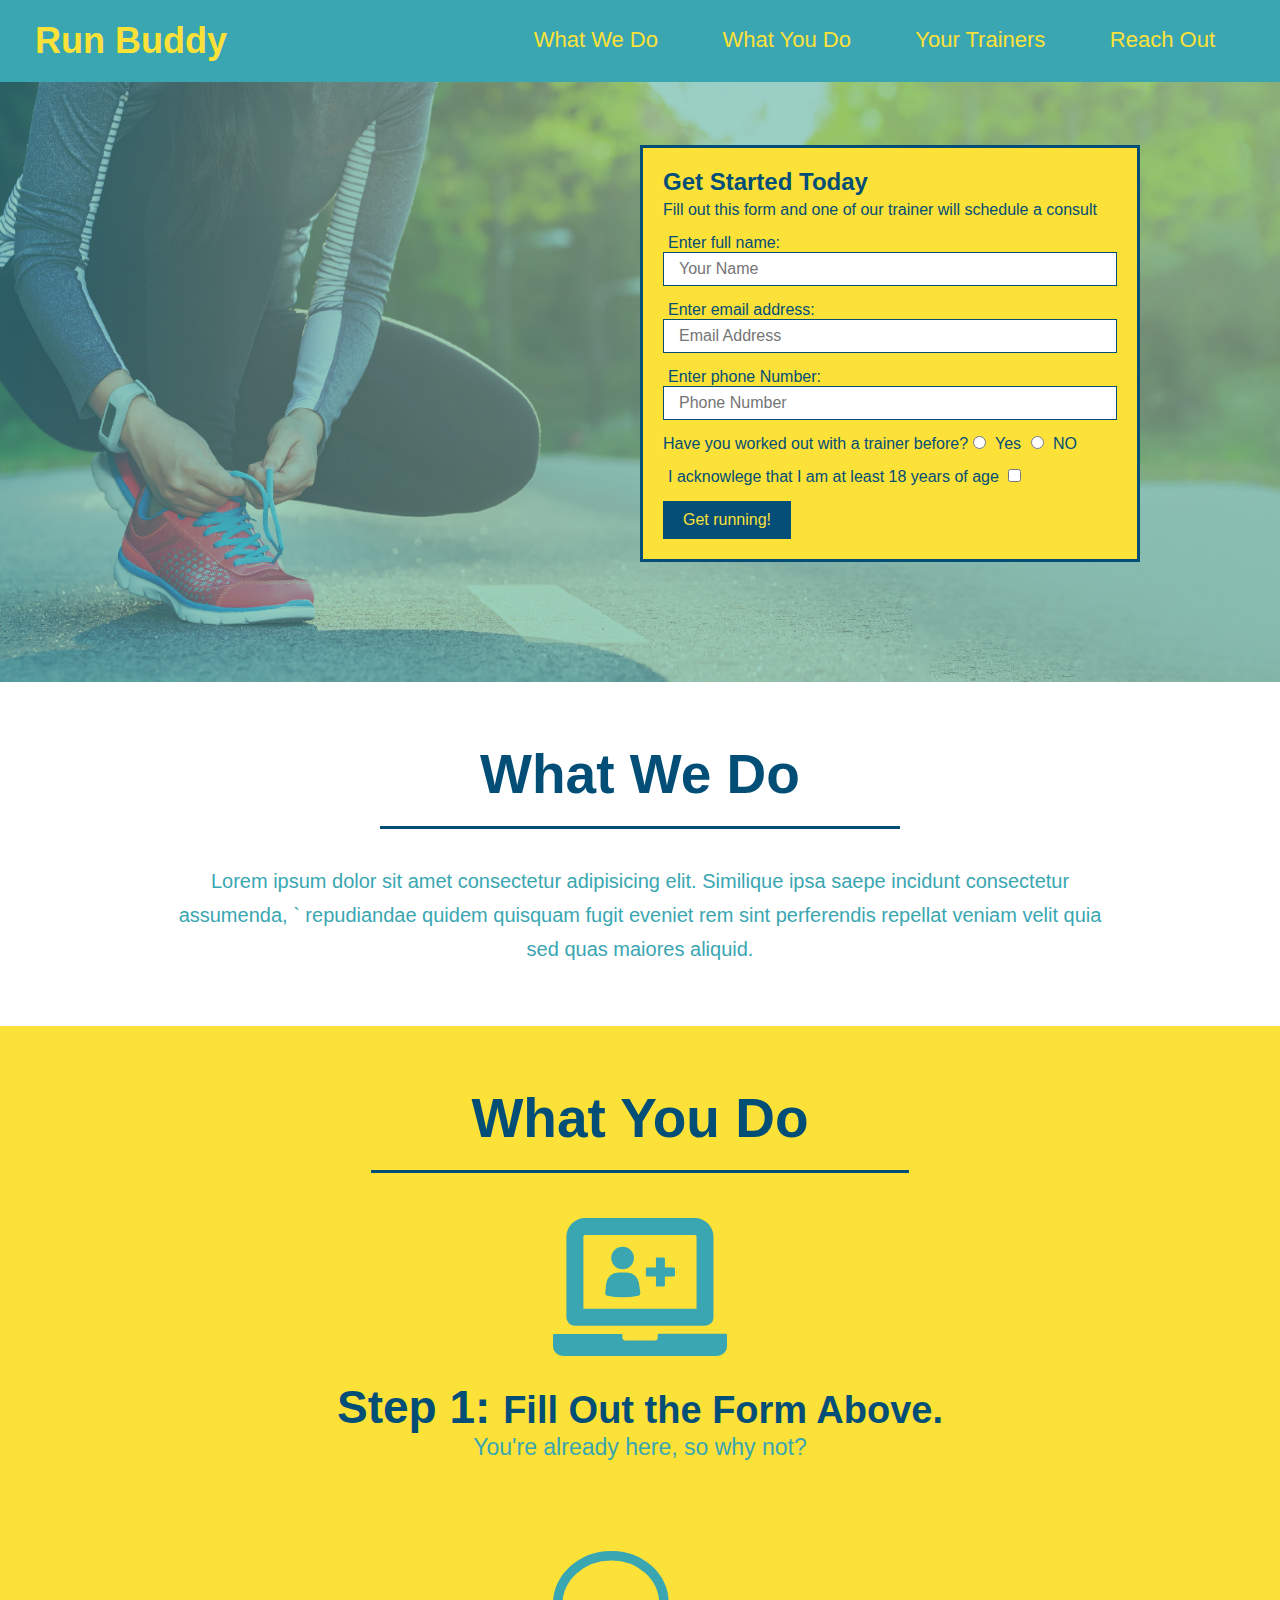
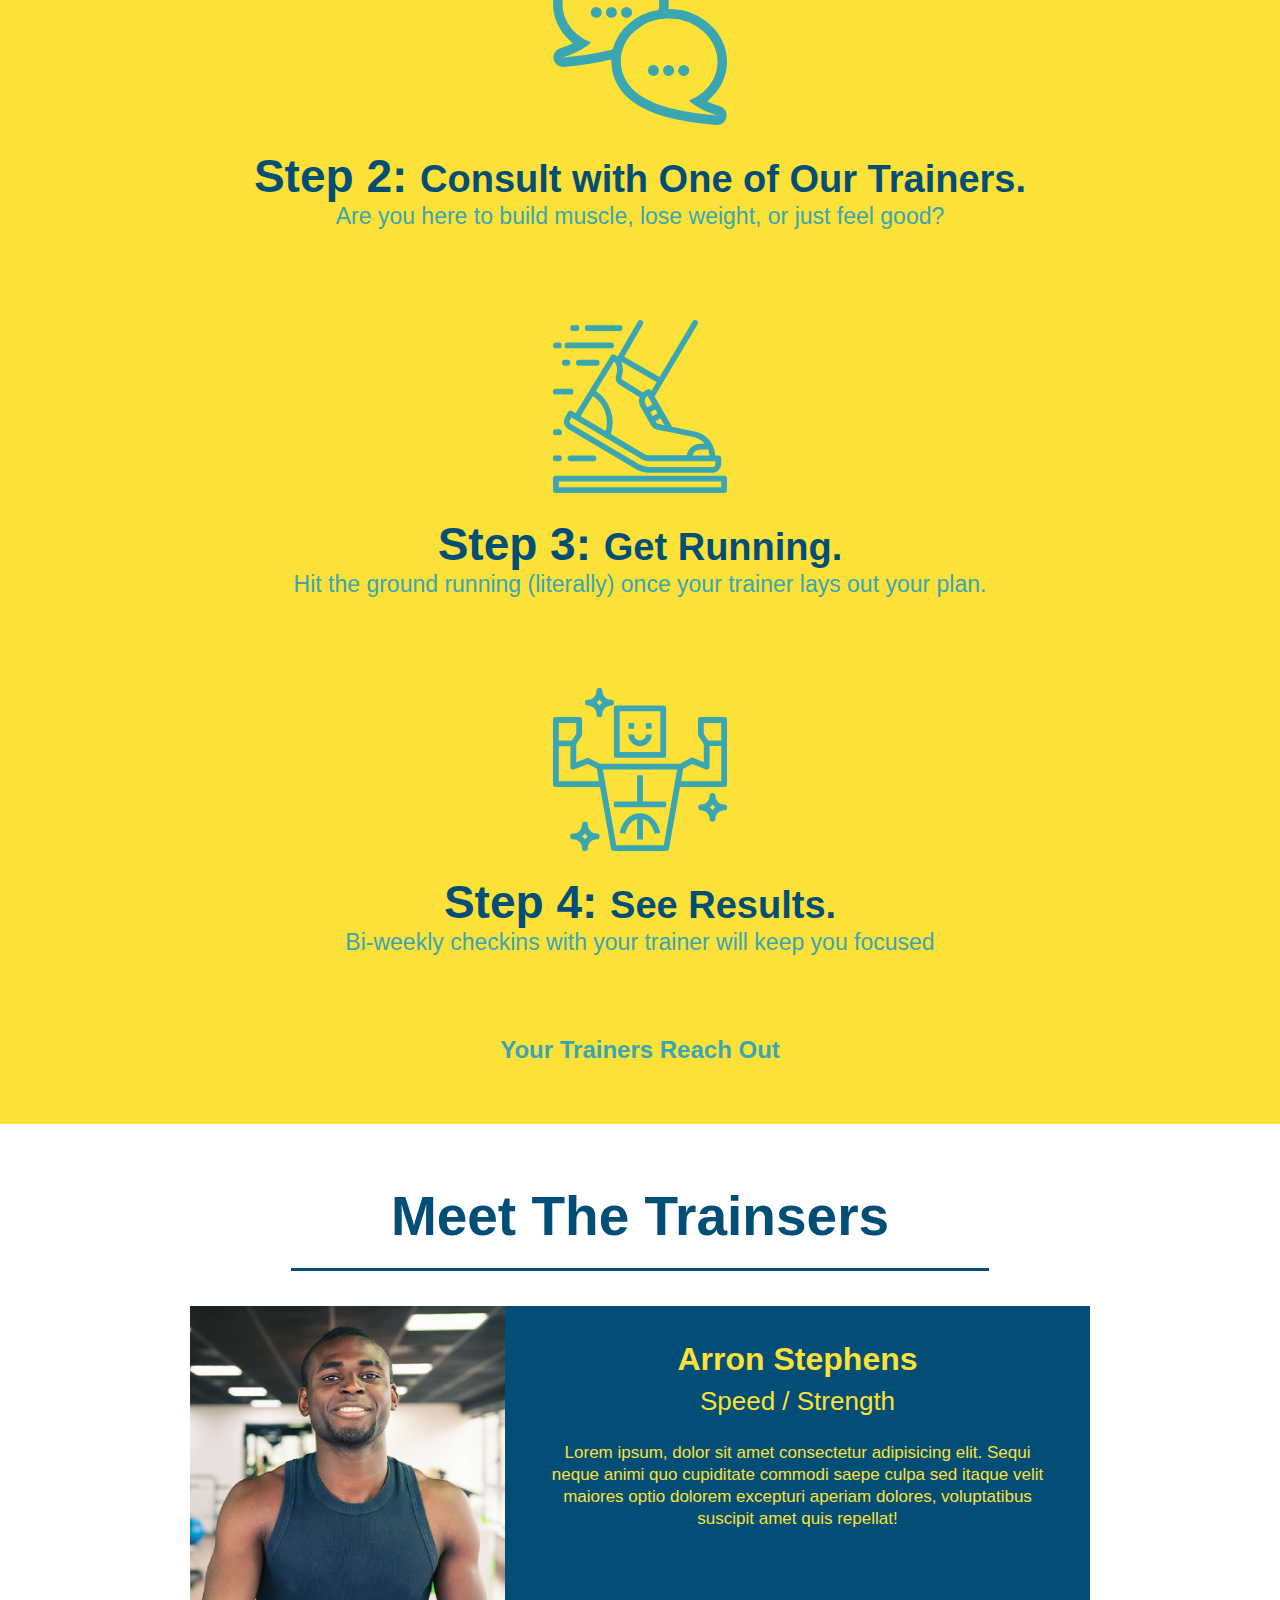
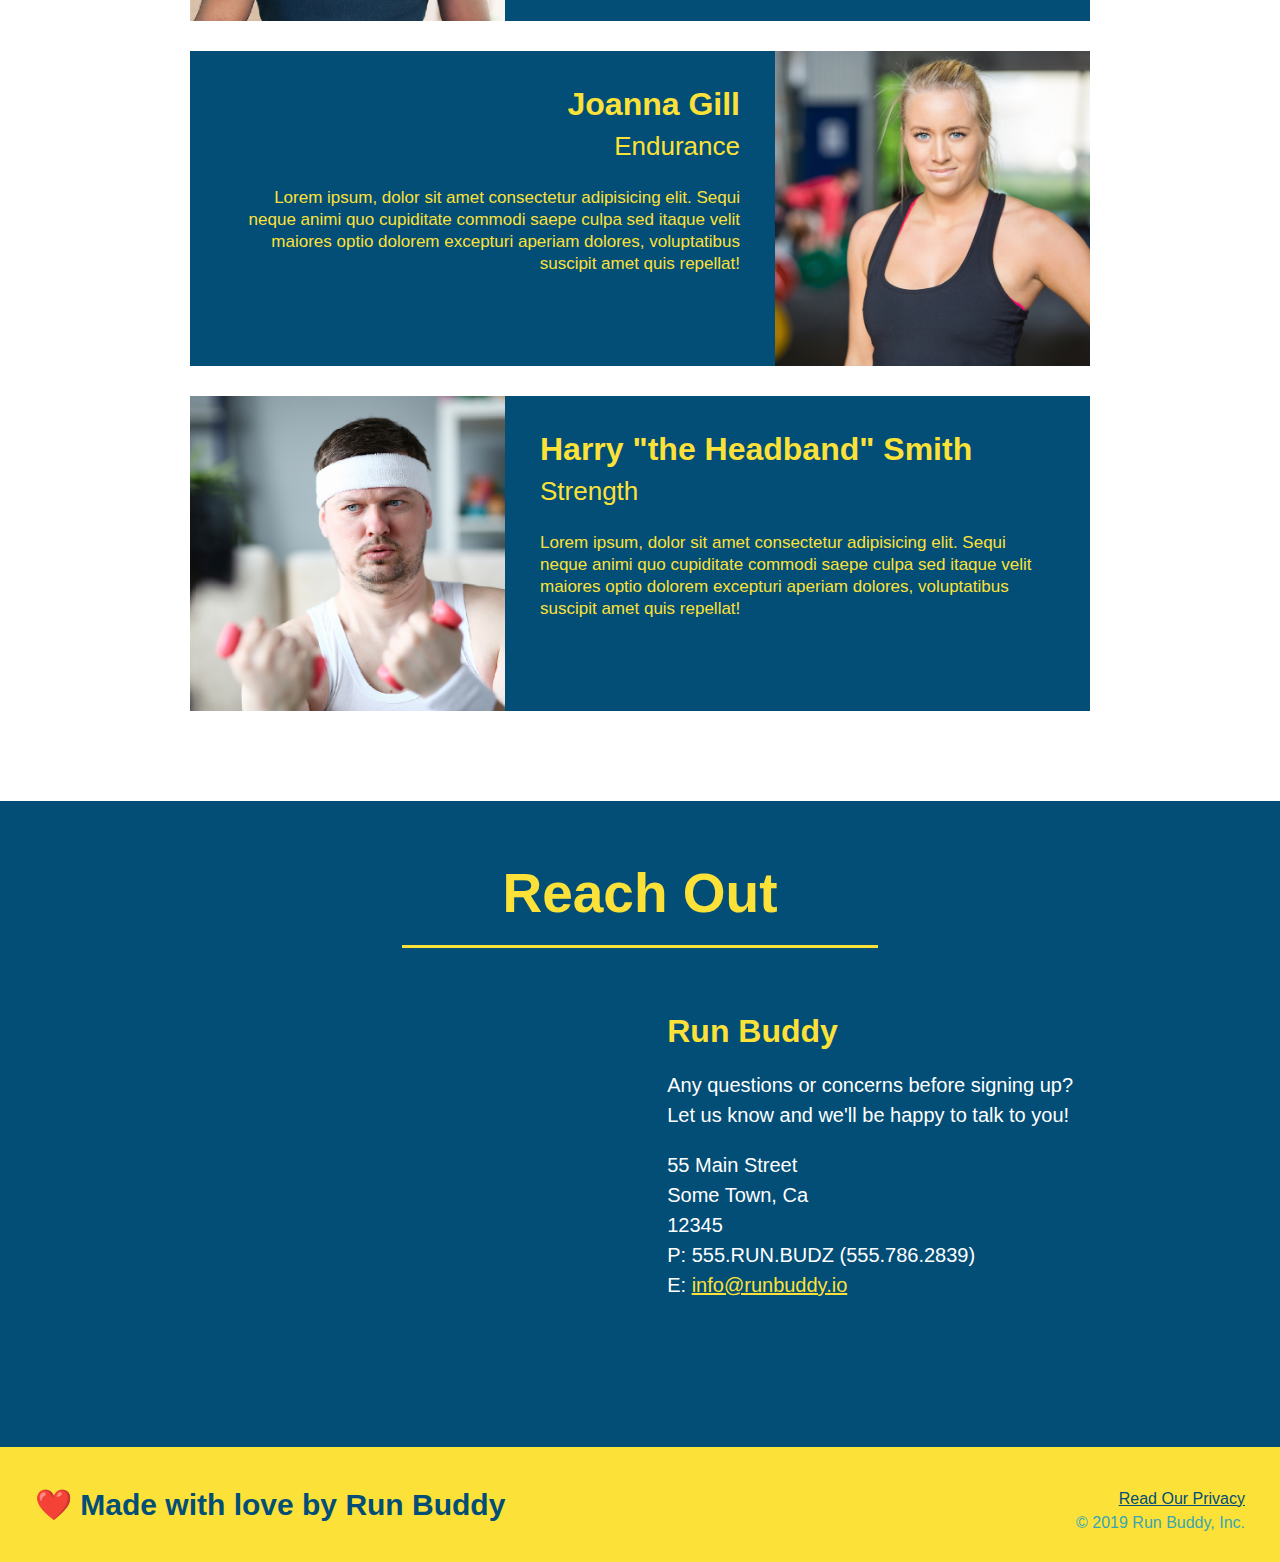
<file: index.html>
<!DOCTYPE html>
<html lang="en">
  <head>
    <meta charset="UTF-8" />
    <title>Run Buddy</title>
    <link rel="stylesheet" href="./assets/css/style.css" />
  </head>
  <body>
    <!-- navigation-->
    <header>
      <h1>
        <a href="/"> Run Buddy </a>
      </h1>
      <nav>
        <!-- Unloaded list element -->
        <ul>
          <!-- list item element -->
          <li>
            <!-- anchor element -->
            <a href="#what-we-do">What We Do</a>
          </li>
          <li>
            <a href="#what-you-do">What You Do</a>
          </li>
          <li>
            <a href="#your-trainers">Your Trainers</a>
          </li>
          <li>
            <a href="reach-out">Reach Out</a>
          </li>
        </ul>
      </nav>
    </header>
    <!-- hereo/ jumbotron -->
    <section class="hero">
      <div class="hero-form">
        <h3>Get Started Today</h3>
        <p>Fill out this form and one of our trainer will schedule a consult</p>

        <!-- add form element = CTA "call to action" part  -->
        <form>
          <label for="name">Enter full name:</label>
          <input
            type="text"
            placeholder="Your Name"
            name="name"
            id="name"
            class="form-input"
          />
          <label for="email">Enter email address:</label>
          <input
            type="email"
            placeholder="Email Address"
            name="email"
            id="email"
            class="form-input"
          />
          <label for="phone">Enter phone Number:</label>
          <input
            type="tel"
            placeholder="Phone Number"
            name="phone"
            id="phone"
            class="form-input"
          />
          <p>
            Have you worked out with a trainer before?
            <input type="radio" name="trainer-confirm" id="trainer-yes" />
            <label for="trainer-yes">Yes</label>
            <input type="radio" name="trainer-confirm" id="trainer-no" />
            <label for="trainer-no">NO</label>
          </p>
          <p>
            <label for="checkbox">
              I acknowlege that I am at least 18 years of age
            </label>
            <input type="checkbox" name="age-confirm" id="checkbox" />
          </p>
          <button type="submit">Get running!</button>
        </form>
      </div>
    </section>
    <!-- end hero section-->
    <!-- "what we do" section -->
    <section id="what-we-do" class="intro">
      <h2 class="section-title primary-border">What We Do</h2>
      <p>
        Lorem ipsum dolor sit amet consectetur adipisicing elit. Similique ipsa
        saepe incidunt consectetur assumenda, ` repudiandae quidem quisquam
        fugit eveniet rem sint perferendis repellat veniam velit quia sed quas
        maiores aliquid.
      </p>
    </section>
    <!-- "what you do" section -->
    <section id="what-you-do" class="steps">
      <h2 class="section-title secondary-border">What You Do</h2>
      <div>
        <img src="./assets/images/step-1.svg" alt="" />
        <h3>Step 1: <span>Fill Out the Form Above.</span></h3>
        <p>You're already here, so why not?</p>
      </div>
      <div>
        <img src="./assets/images/step-2.svg" alt="" />
        <h3>Step 2: <span>Consult with One of Our Trainers.</span></h3>
        <p>Are you here to build muscle, lose weight, or just feel good?</p>
      </div>
      <div>
        <img src="./assets/images/step-3.svg" alt="" />
        <h3>Step 3: <span>Get Running.</span></h3>
        <p>
          Hit the ground running (literally) once your trainer lays out your
          plan.
        </p>
      </div>
      <div>
        <img src="./assets/images/step-4.svg" alt="" />
        <h3>Step 4: <span>See Results.</span></h3>
        <p>Bi-weekly checkins with your trainer will keep you focused</p>
      </div>
      <h2>Your Trainers Reach Out</h2>
    </section>
    <!-- "meet your trainers" -->
    <section id="your-trainers" class="trainers">
      <h2 class="section-title promary-border">Meet The Trainsers</h2>
      <!-- first trainer bio-->
      <article class="trainer">
        <img
          src="./assets/images/trainer-1.jpg"
          alt="Arron Stephens in his workout clothes, ready to pump iron"
        />
        <div class="trainer-bio">
          <h3>Arron Stephens</h3>
          <h4>Speed / Strength</h4>
          <p>
            Lorem ipsum, dolor sit amet consectetur adipisicing elit. Sequi
            neque animi quo cupiditate commodi saepe culpa sed itaque velit
            maiores optio dolorem excepturi aperiam dolores, voluptatibus
            suscipit amet quis repellat!
          </p>
        </div>
      </article>
      <!-- second trainer bio -->
      <article class="trainer">
        <div class="trainer-bio text-right">
          <h3>Joanna Gill</h3>
          <h4>Endurance</h4>
          <p>
            Lorem ipsum, dolor sit amet consectetur adipisicing elit. Sequi
            neque animi quo cupiditate commodi saepe culpa sed itaque velit
            maiores optio dolorem excepturi aperiam dolores, voluptatibus
            suscipit amet quis repellat!
          </p>
        </div>
        <img
          src="./assets/images/trainer-2.jpg"
          alt="Joanna Gill cooling off after a workout"
        />
      </article>

      <!-- third trainer bio -->
      <article class="trainer">
        <img
          src="./assets/images/trainer-3.jpg"
          alt="Harry Smith wearing a headband and lifting comically small pink weights"
        />
        <div class="trainer-bio text-left">
          <h3>Harry "the Headband" Smith</h3>
          <h4>Strength</h4>
          <p>
            Lorem ipsum, dolor sit amet consectetur adipisicing elit. Sequi
            neque animi quo cupiditate commodi saepe culpa sed itaque velit
            maiores optio dolorem excepturi aperiam dolores, voluptatibus
            suscipit amet quis repellat!
          </p>
        </div>
      </article>
    </section>
    <!-- "reach out" section -->
    <section id="reach-out" class="contact">
      <h2 class="section-title secondary-border">Reach Out</h2>
      <div class="contact-info">
        <iframe
          src="https://www.google.com/maps/embed?pb=!1m18!1m12!1m3!1d3147.1079747227936!2d-120.42364418397035!3d37.92790791110593!2m3!1f0!2f0!3f0!3m2!1i1024!2i768!4f13.1!3m3!1m2!1s0x8090c49129b6ac57%3A0xb56c7eb95a2cd8bd!2sMain%20St%2C%20California%2095327!5e0!3m2!1sen!2sus!4v1616426329495!5m2!1sen!2sus"
          width="400"
          height="400"
          style="border: 0"
          allowfullscreen=""
          loading="lazy"
        >
        </iframe>
        <div>
        <h3>Run Buddy</h3>
        <p>
          Any questions or concerns before signing up?
          <br />
          Let us know and we'll be happy to talk to you!
        </p>
        <address>
          55 Main Street <br />
          Some Town, Ca <br />
          12345<br />
          P: 555.RUN.BUDZ (555.786.2839)<br />
          E: <a href="mailto:info@runbuddy.io">info@runbuddy.io</a>
        </address>
      </div>
    </section>
    <!-- footer -->
    <footer>
      <h2>❤️ Made with love by Run Buddy</h2>
      <!-- add privacy policy. And, b/c, <a> elements- is inline elements,
                we need to add <br /> see-->
      <div>
        <a href="#">Read Our Privacy</a><br />
        &copy; 2019 Run Buddy, Inc.
      </div>
    </footer>
  </body>
</html>
</file>
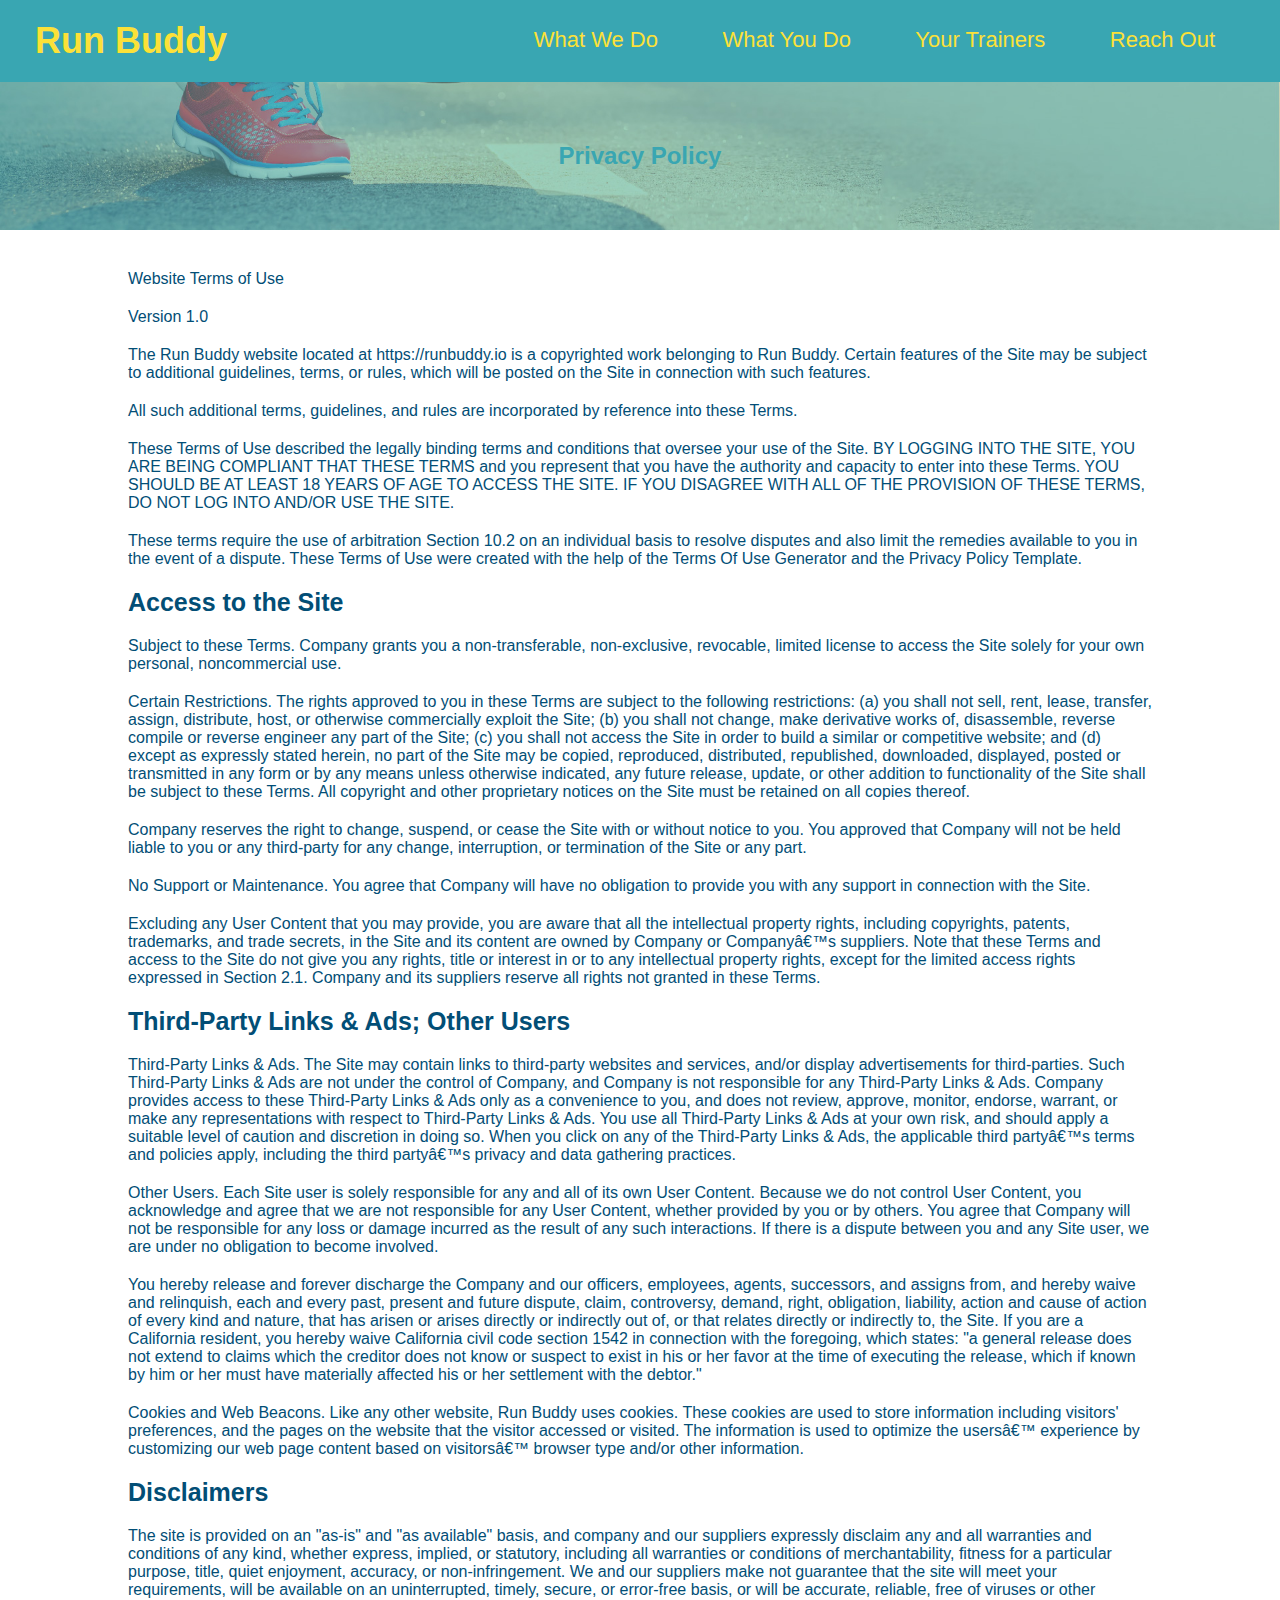
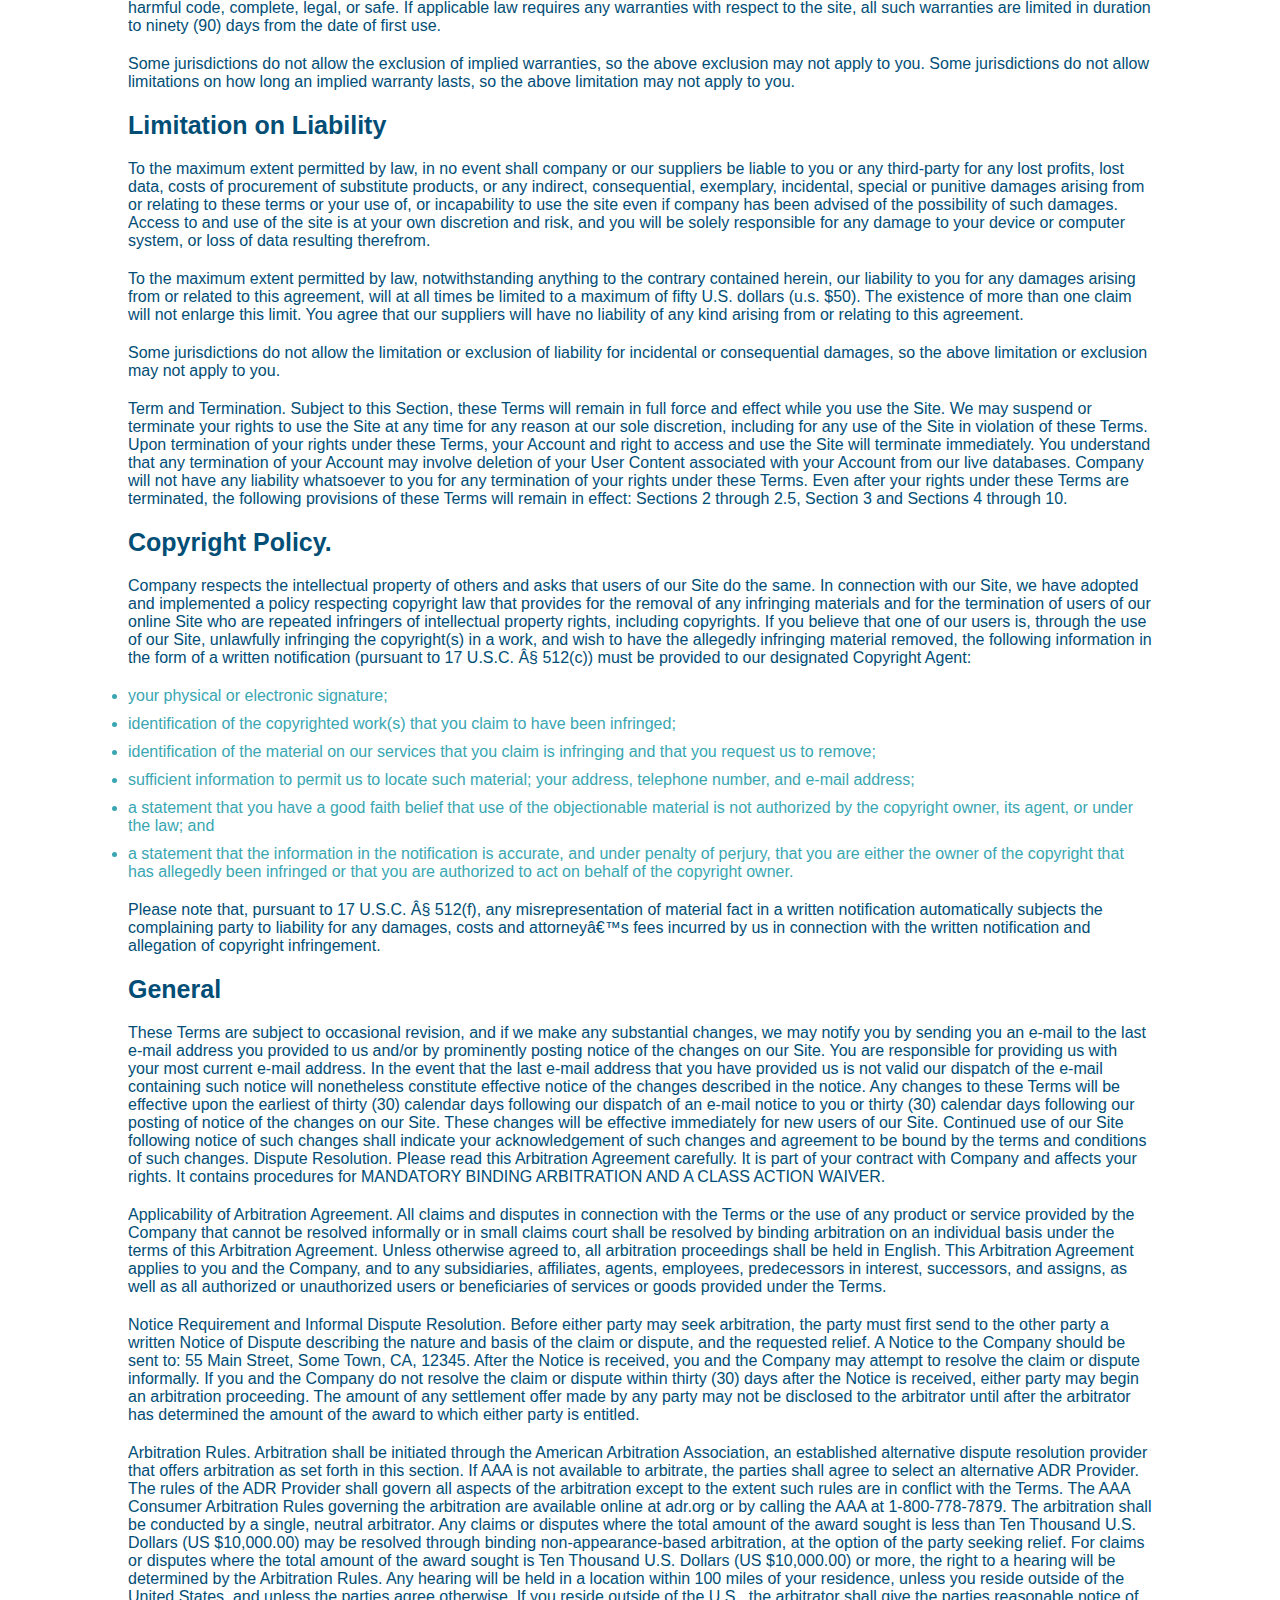
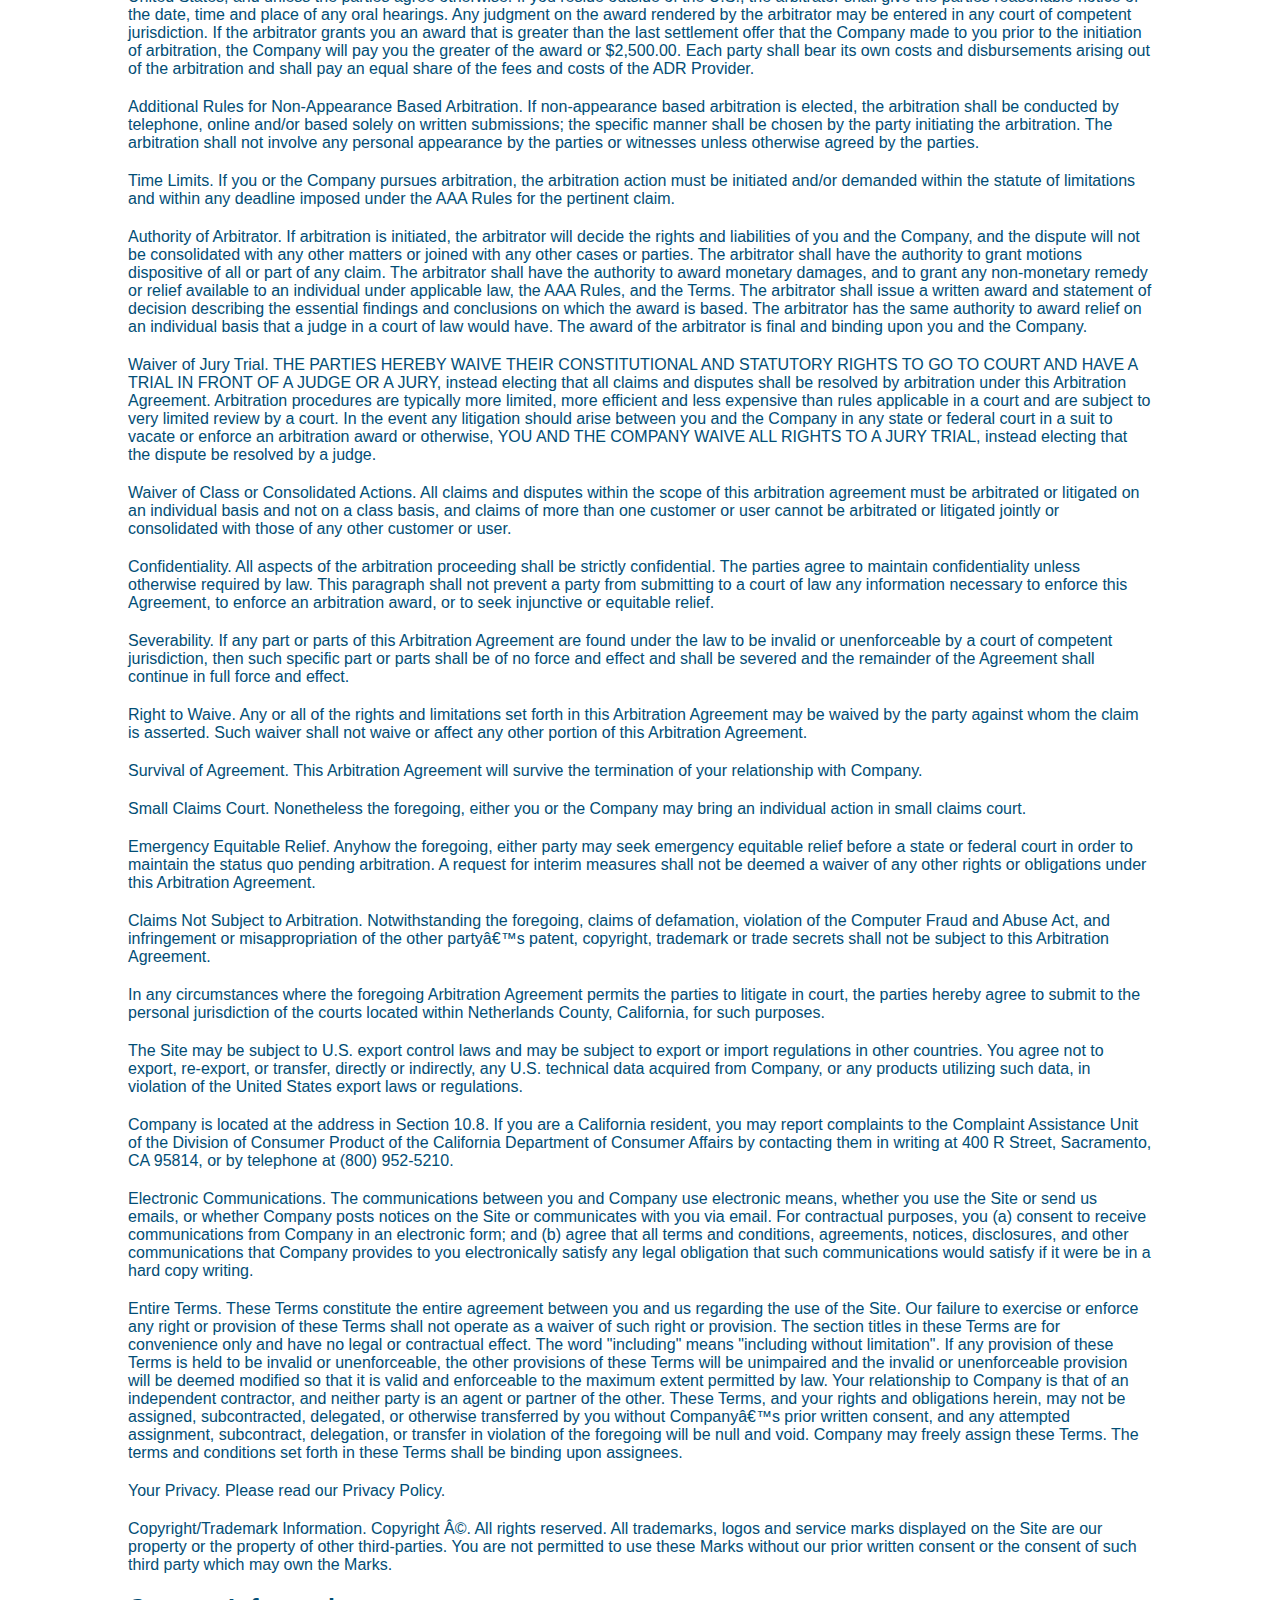
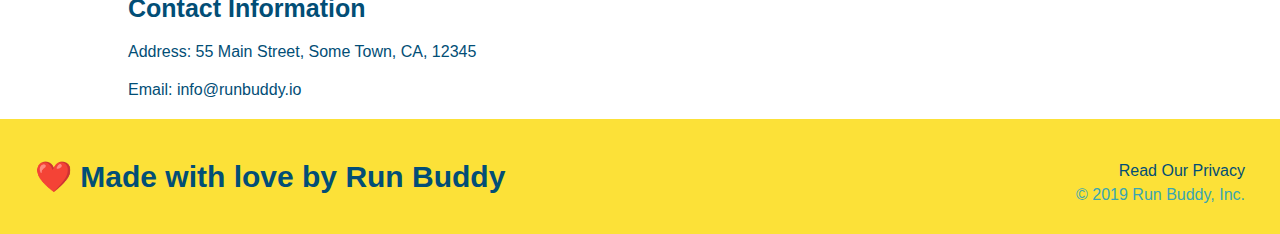
<file: privacy-policy.html>
<!DOCTYPE html>
<html lang="en">
  <head>
    <meta charset="UTF-8" />
    <title>Privacy Policy - Run Buddy</title>
    <link rel="stylesheet" href="./assets/css/style.css" />
    <link rel="stylesheet" href="./assets/css/secondary-styles.css" />
  </head>
  <body>
    <header>
      <h1>
        <a href="/"> Run Buddy </a>
      </h1>
      <nav>
        <!-- Unloaded list element -->
        <ul>
          <!-- list item element -->
          <li>
            <!-- anchor element -->
            <a href="./index.html#what-we-do">What We Do</a>
          </li>
          <li>
            <a href="./index.html#what-you-do">What You Do</a>
          </li>
          <li>
            <a href="./index.html#your-trainers">Your Trainers</a>
          </li>
          <li>
            <a href="./index.htmlreach-out">Reach Out</a>
          </li>
        </ul>
      </nav>
    </header>

    <section class="hero">
      <h2 class="page-title">Privacy Policy</h2>
    </section>
    <article class="secondary-content">
      <p>Website Terms of Use</p>

      <p>Version 1.0</p>

      <p>
        The Run Buddy website located at https://runbuddy.io is a copyrighted
        work belonging to Run Buddy. Certain features of the Site may be subject
        to additional guidelines, terms, or rules, which will be posted on the
        Site in connection with such features.
      </p>

      <p>
        All such additional terms, guidelines, and rules are incorporated by
        reference into these Terms.
      </p>

      <p>
        These Terms of Use described the legally binding terms and conditions
        that oversee your use of the Site. BY LOGGING INTO THE SITE, YOU ARE
        BEING COMPLIANT THAT THESE TERMS and you represent that you have the
        authority and capacity to enter into these Terms. YOU SHOULD BE AT LEAST
        18 YEARS OF AGE TO ACCESS THE SITE. IF YOU DISAGREE WITH ALL OF THE
        PROVISION OF THESE TERMS, DO NOT LOG INTO AND/OR USE THE SITE.
      </p>

      <p>
        These terms require the use of arbitration Section 10.2 on an individual
        basis to resolve disputes and also limit the remedies available to you
        in the event of a dispute. These Terms of Use were created with the help
        of the Terms Of Use Generator and the Privacy Policy Template.
      </p>

      <h3>Access to the Site</h3>

      <p>
        Subject to these Terms. Company grants you a non-transferable,
        non-exclusive, revocable, limited license to access the Site solely for
        your own personal, noncommercial use.
      </p>

      <p>
        Certain Restrictions. The rights approved to you in these Terms are
        subject to the following restrictions: (a) you shall not sell, rent,
        lease, transfer, assign, distribute, host, or otherwise commercially
        exploit the Site; (b) you shall not change, make derivative works of,
        disassemble, reverse compile or reverse engineer any part of the Site;
        (c) you shall not access the Site in order to build a similar or
        competitive website; and (d) except as expressly stated herein, no part
        of the Site may be copied, reproduced, distributed, republished,
        downloaded, displayed, posted or transmitted in any form or by any means
        unless otherwise indicated, any future release, update, or other
        addition to functionality of the Site shall be subject to these Terms.
        All copyright and other proprietary notices on the Site must be retained
        on all copies thereof.
      </p>

      <p>
        Company reserves the right to change, suspend, or cease the Site with or
        without notice to you. You approved that Company will not be held liable
        to you or any third-party for any change, interruption, or termination
        of the Site or any part.
      </p>

      <p>
        No Support or Maintenance. You agree that Company will have no
        obligation to provide you with any support in connection with the Site.
      </p>

      <p>
        Excluding any User Content that you may provide, you are aware that all
        the intellectual property rights, including copyrights, patents,
        trademarks, and trade secrets, in the Site and its content are owned by
        Company or Companyâ€™s suppliers. Note that these Terms and access to
        the Site do not give you any rights, title or interest in or to any
        intellectual property rights, except for the limited access rights
        expressed in Section 2.1. Company and its suppliers reserve all rights
        not granted in these Terms.
      </p>

      <h3>Third-Party Links & Ads; Other Users</h3>

      <p>
        Third-Party Links & Ads. The Site may contain links to third-party
        websites and services, and/or display advertisements for third-parties.
        Such Third-Party Links & Ads are not under the control of Company, and
        Company is not responsible for any Third-Party Links & Ads. Company
        provides access to these Third-Party Links & Ads only as a convenience
        to you, and does not review, approve, monitor, endorse, warrant, or make
        any representations with respect to Third-Party Links & Ads. You use all
        Third-Party Links & Ads at your own risk, and should apply a suitable
        level of caution and discretion in doing so. When you click on any of
        the Third-Party Links & Ads, the applicable third partyâ€™s terms and
        policies apply, including the third partyâ€™s privacy and data gathering
        practices.
      </p>

      <p>
        Other Users. Each Site user is solely responsible for any and all of its
        own User Content. Because we do not control User Content, you
        acknowledge and agree that we are not responsible for any User Content,
        whether provided by you or by others. You agree that Company will not be
        responsible for any loss or damage incurred as the result of any such
        interactions. If there is a dispute between you and any Site user, we
        are under no obligation to become involved.
      </p>

      <p>
        You hereby release and forever discharge the Company and our officers,
        employees, agents, successors, and assigns from, and hereby waive and
        relinquish, each and every past, present and future dispute, claim,
        controversy, demand, right, obligation, liability, action and cause of
        action of every kind and nature, that has arisen or arises directly or
        indirectly out of, or that relates directly or indirectly to, the Site.
        If you are a California resident, you hereby waive California civil code
        section 1542 in connection with the foregoing, which states: "a general
        release does not extend to claims which the creditor does not know or
        suspect to exist in his or her favor at the time of executing the
        release, which if known by him or her must have materially affected his
        or her settlement with the debtor."
      </p>

      <p>
        Cookies and Web Beacons. Like any other website, Run Buddy uses cookies.
        These cookies are used to store information including visitors'
        preferences, and the pages on the website that the visitor accessed or
        visited. The information is used to optimize the usersâ€™ experience by
        customizing our web page content based on visitorsâ€™ browser type
        and/or other information.
      </p>

      <h3>Disclaimers</h3>

      <p>
        The site is provided on an "as-is" and "as available" basis, and company
        and our suppliers expressly disclaim any and all warranties and
        conditions of any kind, whether express, implied, or statutory,
        including all warranties or conditions of merchantability, fitness for a
        particular purpose, title, quiet enjoyment, accuracy, or
        non-infringement. We and our suppliers make not guarantee that the site
        will meet your requirements, will be available on an uninterrupted,
        timely, secure, or error-free basis, or will be accurate, reliable, free
        of viruses or other harmful code, complete, legal, or safe. If
        applicable law requires any warranties with respect to the site, all
        such warranties are limited in duration to ninety (90) days from the
        date of first use.
      </p>

      <p>
        Some jurisdictions do not allow the exclusion of implied warranties, so
        the above exclusion may not apply to you. Some jurisdictions do not
        allow limitations on how long an implied warranty lasts, so the above
        limitation may not apply to you.
      </p>

      <h3>Limitation on Liability</h3>

      <p>
        To the maximum extent permitted by law, in no event shall company or our
        suppliers be liable to you or any third-party for any lost profits, lost
        data, costs of procurement of substitute products, or any indirect,
        consequential, exemplary, incidental, special or punitive damages
        arising from or relating to these terms or your use of, or incapability
        to use the site even if company has been advised of the possibility of
        such damages. Access to and use of the site is at your own discretion
        and risk, and you will be solely responsible for any damage to your
        device or computer system, or loss of data resulting therefrom.
      </p>

      <p>
        To the maximum extent permitted by law, notwithstanding anything to the
        contrary contained herein, our liability to you for any damages arising
        from or related to this agreement, will at all times be limited to a
        maximum of fifty U.S. dollars (u.s. $50). The existence of more than one
        claim will not enlarge this limit. You agree that our suppliers will
        have no liability of any kind arising from or relating to this
        agreement.
      </p>

      <p>
        Some jurisdictions do not allow the limitation or exclusion of liability
        for incidental or consequential damages, so the above limitation or
        exclusion may not apply to you.
      </p>

      <p>
        Term and Termination. Subject to this Section, these Terms will remain
        in full force and effect while you use the Site. We may suspend or
        terminate your rights to use the Site at any time for any reason at our
        sole discretion, including for any use of the Site in violation of these
        Terms. Upon termination of your rights under these Terms, your Account
        and right to access and use the Site will terminate immediately. You
        understand that any termination of your Account may involve deletion of
        your User Content associated with your Account from our live databases.
        Company will not have any liability whatsoever to you for any
        termination of your rights under these Terms. Even after your rights
        under these Terms are terminated, the following provisions of these
        Terms will remain in effect: Sections 2 through 2.5, Section 3 and
        Sections 4 through 10.
      </p>

      <h3>Copyright Policy.</h3>

      <p>
        Company respects the intellectual property of others and asks that users
        of our Site do the same. In connection with our Site, we have adopted
        and implemented a policy respecting copyright law that provides for the
        removal of any infringing materials and for the termination of users of
        our online Site who are repeated infringers of intellectual property
        rights, including copyrights. If you believe that one of our users is,
        through the use of our Site, unlawfully infringing the copyright(s) in a
        work, and wish to have the allegedly infringing material removed, the
        following information in the form of a written notification (pursuant to
        17 U.S.C. Â§ 512(c)) must be provided to our designated Copyright Agent:
      </p>

      <ul>
        <li>your physical or electronic signature;</li>
        <li>
          identification of the copyrighted work(s) that you claim to have been
          infringed;
        </li>
        <li>
          identification of the material on our services that you claim is
          infringing and that you request us to remove;
        </li>
        <li>
          sufficient information to permit us to locate such material; your
          address, telephone number, and e-mail address;
        </li>
        <li>
          a statement that you have a good faith belief that use of the
          objectionable material is not authorized by the copyright owner, its
          agent, or under the law; and
        </li>
        <li>
          a statement that the information in the notification is accurate, and
          under penalty of perjury, that you are either the owner of the
          copyright that has allegedly been infringed or that you are authorized
          to act on behalf of the copyright owner.
        </li>
      </ul>

      <p>
        Please note that, pursuant to 17 U.S.C. Â§ 512(f), any misrepresentation
        of material fact in a written notification automatically subjects the
        complaining party to liability for any damages, costs and attorneyâ€™s
        fees incurred by us in connection with the written notification and
        allegation of copyright infringement.
      </p>

      <h3>General</h3>

      <p>
        These Terms are subject to occasional revision, and if we make any
        substantial changes, we may notify you by sending you an e-mail to the
        last e-mail address you provided to us and/or by prominently posting
        notice of the changes on our Site. You are responsible for providing us
        with your most current e-mail address. In the event that the last e-mail
        address that you have provided us is not valid our dispatch of the
        e-mail containing such notice will nonetheless constitute effective
        notice of the changes described in the notice. Any changes to these
        Terms will be effective upon the earliest of thirty (30) calendar days
        following our dispatch of an e-mail notice to you or thirty (30)
        calendar days following our posting of notice of the changes on our
        Site. These changes will be effective immediately for new users of our
        Site. Continued use of our Site following notice of such changes shall
        indicate your acknowledgement of such changes and agreement to be bound
        by the terms and conditions of such changes. Dispute Resolution. Please
        read this Arbitration Agreement carefully. It is part of your contract
        with Company and affects your rights. It contains procedures for
        MANDATORY BINDING ARBITRATION AND A CLASS ACTION WAIVER.
      </p>

      <p>
        Applicability of Arbitration Agreement. All claims and disputes in
        connection with the Terms or the use of any product or service provided
        by the Company that cannot be resolved informally or in small claims
        court shall be resolved by binding arbitration on an individual basis
        under the terms of this Arbitration Agreement. Unless otherwise agreed
        to, all arbitration proceedings shall be held in English. This
        Arbitration Agreement applies to you and the Company, and to any
        subsidiaries, affiliates, agents, employees, predecessors in interest,
        successors, and assigns, as well as all authorized or unauthorized users
        or beneficiaries of services or goods provided under the Terms.
      </p>

      <p>
        Notice Requirement and Informal Dispute Resolution. Before either party
        may seek arbitration, the party must first send to the other party a
        written Notice of Dispute describing the nature and basis of the claim
        or dispute, and the requested relief. A Notice to the Company should be
        sent to: 55 Main Street, Some Town, CA, 12345. After the Notice is
        received, you and the Company may attempt to resolve the claim or
        dispute informally. If you and the Company do not resolve the claim or
        dispute within thirty (30) days after the Notice is received, either
        party may begin an arbitration proceeding. The amount of any settlement
        offer made by any party may not be disclosed to the arbitrator until
        after the arbitrator has determined the amount of the award to which
        either party is entitled.
      </p>

      <p>
        Arbitration Rules. Arbitration shall be initiated through the American
        Arbitration Association, an established alternative dispute resolution
        provider that offers arbitration as set forth in this section. If AAA is
        not available to arbitrate, the parties shall agree to select an
        alternative ADR Provider. The rules of the ADR Provider shall govern all
        aspects of the arbitration except to the extent such rules are in
        conflict with the Terms. The AAA Consumer Arbitration Rules governing
        the arbitration are available online at adr.org or by calling the AAA at
        1-800-778-7879. The arbitration shall be conducted by a single, neutral
        arbitrator. Any claims or disputes where the total amount of the award
        sought is less than Ten Thousand U.S. Dollars (US $10,000.00) may be
        resolved through binding non-appearance-based arbitration, at the option
        of the party seeking relief. For claims or disputes where the total
        amount of the award sought is Ten Thousand U.S. Dollars (US $10,000.00)
        or more, the right to a hearing will be determined by the Arbitration
        Rules. Any hearing will be held in a location within 100 miles of your
        residence, unless you reside outside of the United States, and unless
        the parties agree otherwise. If you reside outside of the U.S., the
        arbitrator shall give the parties reasonable notice of the date, time
        and place of any oral hearings. Any judgment on the award rendered by
        the arbitrator may be entered in any court of competent jurisdiction. If
        the arbitrator grants you an award that is greater than the last
        settlement offer that the Company made to you prior to the initiation of
        arbitration, the Company will pay you the greater of the award or
        $2,500.00. Each party shall bear its own costs and disbursements arising
        out of the arbitration and shall pay an equal share of the fees and
        costs of the ADR Provider.
      </p>

      <p>
        Additional Rules for Non-Appearance Based Arbitration. If non-appearance
        based arbitration is elected, the arbitration shall be conducted by
        telephone, online and/or based solely on written submissions; the
        specific manner shall be chosen by the party initiating the arbitration.
        The arbitration shall not involve any personal appearance by the parties
        or witnesses unless otherwise agreed by the parties.
      </p>

      <p>
        Time Limits. If you or the Company pursues arbitration, the arbitration
        action must be initiated and/or demanded within the statute of
        limitations and within any deadline imposed under the AAA Rules for the
        pertinent claim.
      </p>

      <p>
        Authority of Arbitrator. If arbitration is initiated, the arbitrator
        will decide the rights and liabilities of you and the Company, and the
        dispute will not be consolidated with any other matters or joined with
        any other cases or parties. The arbitrator shall have the authority to
        grant motions dispositive of all or part of any claim. The arbitrator
        shall have the authority to award monetary damages, and to grant any
        non-monetary remedy or relief available to an individual under
        applicable law, the AAA Rules, and the Terms. The arbitrator shall issue
        a written award and statement of decision describing the essential
        findings and conclusions on which the award is based. The arbitrator has
        the same authority to award relief on an individual basis that a judge
        in a court of law would have. The award of the arbitrator is final and
        binding upon you and the Company.
      </p>

      <p>
        Waiver of Jury Trial. THE PARTIES HEREBY WAIVE THEIR CONSTITUTIONAL AND
        STATUTORY RIGHTS TO GO TO COURT AND HAVE A TRIAL IN FRONT OF A JUDGE OR
        A JURY, instead electing that all claims and disputes shall be resolved
        by arbitration under this Arbitration Agreement. Arbitration procedures
        are typically more limited, more efficient and less expensive than rules
        applicable in a court and are subject to very limited review by a court.
        In the event any litigation should arise between you and the Company in
        any state or federal court in a suit to vacate or enforce an arbitration
        award or otherwise, YOU AND THE COMPANY WAIVE ALL RIGHTS TO A JURY
        TRIAL, instead electing that the dispute be resolved by a judge.
      </p>

      <p>
        Waiver of Class or Consolidated Actions. All claims and disputes within
        the scope of this arbitration agreement must be arbitrated or litigated
        on an individual basis and not on a class basis, and claims of more than
        one customer or user cannot be arbitrated or litigated jointly or
        consolidated with those of any other customer or user.
      </p>

      <p>
        Confidentiality. All aspects of the arbitration proceeding shall be
        strictly confidential. The parties agree to maintain confidentiality
        unless otherwise required by law. This paragraph shall not prevent a
        party from submitting to a court of law any information necessary to
        enforce this Agreement, to enforce an arbitration award, or to seek
        injunctive or equitable relief.
      </p>

      <p>
        Severability. If any part or parts of this Arbitration Agreement are
        found under the law to be invalid or unenforceable by a court of
        competent jurisdiction, then such specific part or parts shall be of no
        force and effect and shall be severed and the remainder of the Agreement
        shall continue in full force and effect.
      </p>

      <p>
        Right to Waive. Any or all of the rights and limitations set forth in
        this Arbitration Agreement may be waived by the party against whom the
        claim is asserted. Such waiver shall not waive or affect any other
        portion of this Arbitration Agreement.
      </p>

      <p>
        Survival of Agreement. This Arbitration Agreement will survive the
        termination of your relationship with Company.
      </p>

      <p>
        Small Claims Court. Nonetheless the foregoing, either you or the Company
        may bring an individual action in small claims court.
      </p>

      <p>
        Emergency Equitable Relief. Anyhow the foregoing, either party may seek
        emergency equitable relief before a state or federal court in order to
        maintain the status quo pending arbitration. A request for interim
        measures shall not be deemed a waiver of any other rights or obligations
        under this Arbitration Agreement.
      </p>

      <p>
        Claims Not Subject to Arbitration. Notwithstanding the foregoing, claims
        of defamation, violation of the Computer Fraud and Abuse Act, and
        infringement or misappropriation of the other partyâ€™s patent,
        copyright, trademark or trade secrets shall not be subject to this
        Arbitration Agreement.
      </p>

      <p>
        In any circumstances where the foregoing Arbitration Agreement permits
        the parties to litigate in court, the parties hereby agree to submit to
        the personal jurisdiction of the courts located within Netherlands
        County, California, for such purposes.
      </p>

      <p>
        The Site may be subject to U.S. export control laws and may be subject
        to export or import regulations in other countries. You agree not to
        export, re-export, or transfer, directly or indirectly, any U.S.
        technical data acquired from Company, or any products utilizing such
        data, in violation of the United States export laws or regulations.
      </p>

      <p>
        Company is located at the address in Section 10.8. If you are a
        California resident, you may report complaints to the Complaint
        Assistance Unit of the Division of Consumer Product of the California
        Department of Consumer Affairs by contacting them in writing at 400 R
        Street, Sacramento, CA 95814, or by telephone at (800) 952-5210.
      </p>

      <p>
        Electronic Communications. The communications between you and Company
        use electronic means, whether you use the Site or send us emails, or
        whether Company posts notices on the Site or communicates with you via
        email. For contractual purposes, you (a) consent to receive
        communications from Company in an electronic form; and (b) agree that
        all terms and conditions, agreements, notices, disclosures, and other
        communications that Company provides to you electronically satisfy any
        legal obligation that such communications would satisfy if it were be in
        a hard copy writing.
      </p>

      <p>
        Entire Terms. These Terms constitute the entire agreement between you
        and us regarding the use of the Site. Our failure to exercise or enforce
        any right or provision of these Terms shall not operate as a waiver of
        such right or provision. The section titles in these Terms are for
        convenience only and have no legal or contractual effect. The word
        "including" means "including without limitation". If any provision of
        these Terms is held to be invalid or unenforceable, the other provisions
        of these Terms will be unimpaired and the invalid or unenforceable
        provision will be deemed modified so that it is valid and enforceable to
        the maximum extent permitted by law. Your relationship to Company is
        that of an independent contractor, and neither party is an agent or
        partner of the other. These Terms, and your rights and obligations
        herein, may not be assigned, subcontracted, delegated, or otherwise
        transferred by you without Companyâ€™s prior written consent, and any
        attempted assignment, subcontract, delegation, or transfer in violation
        of the foregoing will be null and void. Company may freely assign these
        Terms. The terms and conditions set forth in these Terms shall be
        binding upon assignees.
      </p>

      <p>Your Privacy. Please read our Privacy Policy.</p>

      <p>
        Copyright/Trademark Information. Copyright Â©. All rights reserved. All
        trademarks, logos and service marks displayed on the Site are our
        property or the property of other third-parties. You are not permitted
        to use these Marks without our prior written consent or the consent of
        such third party which may own the Marks.
      </p>

      <h3>Contact Information</h3>

      <p>Address: 55 Main Street, Some Town, CA, 12345</p>

      <p>Email: info@runbuddy.io</p>
    </article>
    <footer>
      <h2>❤️ Made with love by Run Buddy</h2>
      <!-- add privacy policy. And, b/c, <a> elements- is inline elements,
                we need to add <br /> see-->
      <div>
        <a>Read Our Privacy</a><br />
        &copy; 2019 Run Buddy, Inc.
      </div>
    </footer>
  </body>
</html>
</file>
<file: assets/css/style.css>
/*/ follow<*> tells, remove default browser-enforced
styling form entire style sheet unless we explicitly tell/*/
/*/ then add box-sizing property/*/

* {
  margin: 0;
  padding: 0;
  box-sizing: border-box;
}

body {
  /* more on this crazy alphanumerical value in a minute! */
  color: #39a6b2;
  font-family: Helvetica, Arial, sans-serif;
}

/* apply styles to <header> */
header {
  padding: 20px 35px;
  background-color: #39a6b2;
}

header h1 {
  font-weight: bold;
  font-size: 36px;
  color: #fce138;
  margin: 0;
  display: inline;
}
header a {
  text-decoration: none;
  color: #fce138;
}

header nav {
  float: right;
  margin: 7px 0;
}

header nav ul li {
  display: inline;
}

header nav ul li a {
  margin: 0 30px;
  font-weight: lighter;
  font-size: 22px;
}

footer {
  background: #fce138;
  width: 100%;
  padding: 40px 35px;
}

footer h2 {
  display: inline;
  color: #024e76;
  font-size: 30px;
  margin: 0;
}

footer div {
  float: right;
  line-height: 1.5;
  text-align: right;
}

footer a {
  color: #024e76;
}

section {
  padding: 60px;
}

/* Hero Style Start */
.hero {
  background-image: url("../images/hero-bg.jpg");
  height: 600px;
  background-size: cover;
  background-position: center;
  position: relative;
}
/* Hero Style End */

.hero-form {
  border: 3px solid #024e76;
  background-color: #fce138;
  padding: 20px;
  width: 500px;
  color: #024e76;
  position: absolute;
  bottom: 120px;
  right: 140px;
}

.hero-form h3 {
  font-size: 24px;
  margin: 0;
}
.hero-form p {
  margin: 5px 0 15px 0;
}

.form-input {
  border: 1px solid #024e76;
  display: block;
  padding: 7px 15px;
  font-size: 16px;
  color: #024e76;
  width: 100%;
  margin-bottom: 15px;
}

.hero-form label {
  margin: 0 5px;
}

.hero-form button {
  color: #fce138;
  background-color: #024e76;
  border: none;
  padding: 10px 20px;
  font-size: 16px;
}

.intro {
  text-align: center;
}

.intro p {
  line-height: 1.7;
  color: #39a6b2;
  width: 80%;
  font-size: 20px;
  margin: 0 auto;
}

.steps {
  text-align: center;
  background: #fce138;
}

.steps div {
  margin-bottom: 80px;
}

.steps img {
  width: 15%;
  margin: 10px 0;
}

.steps h3 {
  color: #024e76;
  font-size: 46px;
  margin-top: 10px;
}

.steps p {
  color: #39a6b2;
  font-size: 23px;
}

.steps span {
  font-size: 38px;
}

.section-title {
  font-size: 55px;
  color: #024e76;
  margin-bottom: 35px;
  padding: 0 100px 20px 100px;
  display: inline-block;
  border-bottom: 3px solid;
}

.primary-border {
  border-color: #fce138;
}

.secondary-border {
  border-color: #39a6b2;
}

.trainers {
  text-align: center;
}

.trainer {
  width: 900px;
  margin: 0 auto 30px auto;
  background: #024e76;
  color: #fce138;
  overflow: auto;
}

.trainer img {
  width: 35%;
  float: left;
}

.trainer-bio {
  padding: 35px;
  float: left;
  width: 65%;
}

.trainer-bio h3 {
  font-size: 32px;
  margin-bottom: 8px;
}

.trainer-bio h4 {
  font-weight: lighter;
  font-size: 26px;
  margin-bottom: 25px;
}

.trainer-bio p {
  font-size: 17px;
  line-height: 1.3;
}

.text-left {
  text-align: left;
}

.text-right {
  text-align: right;
}

.section-title {
  font-size: 55px;
  display: inline-block;
  padding: 0 100px 20px 100px;
  border-bottom: 3px solid;
  margin-bottom: 35px;
  color: #024e76;
}

/* REACH OUT STYLES START */
.contact {
  text-align: center;
  background: #024e76;
}

.contact h2 {
  color: #fce138;
}

.contact-info iframe {
  width: 400px;
  height: 400px;
}

.contact-info div {
  width: 410px;
  display: inline-block;
  vertical-align: top;
  text-align: left;
  margin: 30px 0 0 60px;
  color: white;
}

.contact-info h3 {
  color: #fce138;
  font-size: 32px;
}

.contact-info p,
.contact-info address {
  margin: 20px 0;
  line-height: 1.5;
  font-size: 20px;
  font-style: normal;
}

.contact-info a {
  color: #fce138;
}

/* REACH OUT STYLES END */
</file>
<file: assets/css/secondary-styles.css>
.hero {
  background-position: bottom;
  height: auto;
  text-align: center;
  margin-bottom: 40px;
}

.secondary-content {
  width: 80%;
  margin: auto;
  color: #024e76;
}

.secondary-content h3 {
  font-size: 25px;
  margin: 20px 0;
}

.secondary-content p {
  font-size: 16px;
  line-height: var(1.5);
  margin: 20px 0;
}

.secondary-content li {
  color: #39a6b2;
  margin: 10px 0;
}
</file>
